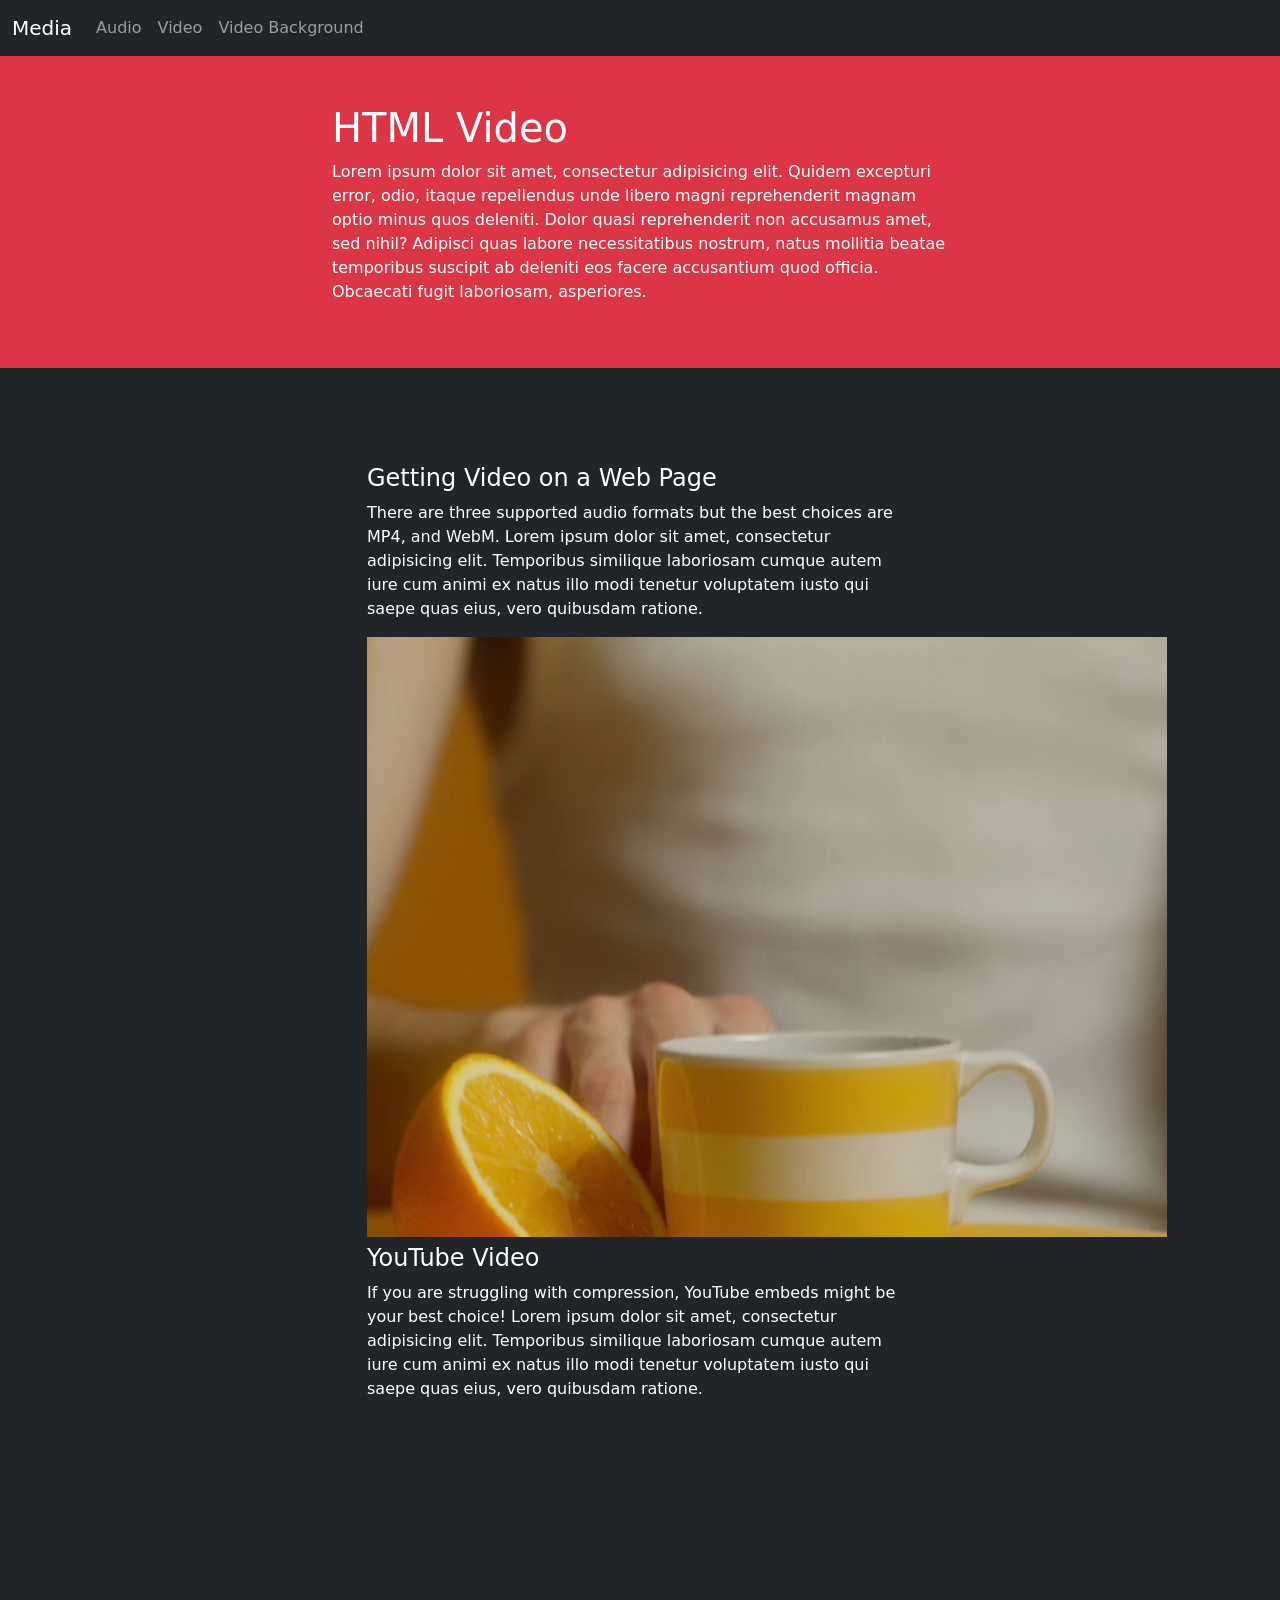
<file: RTF_Audio_VideoLab/RTF_Audio_VideoLab/mediaWebPages/video.html>
<!doctype html>
<html>

<head>
	<meta charset="UTF-8">
	<title>Video</title>


	<meta name="viewport" content="width=device-width, initial-scale=1">

	<meta name="viewport" content="width=device-width, initial-scale=1">

	<!-- Latest compiled and minified CSS -->
	<link href="https://cdn.jsdelivr.net/npm/bootstrap@5.3.3/dist/css/bootstrap.min.css" rel="stylesheet">

	<!--our css-->
	<link href="css/site.css" rel="stylesheet" type="text/css">

	<!-- Latest compiled JavaScript -->
	<script src="https://cdn.jsdelivr.net/npm/bootstrap@5.3.3/dist/js/bootstrap.bundle.min.js"></script>

</head>

<body>


	<!----------collapsing navbar right from w3schools--------------------------------------->

	<nav class="navbar navbar-expand-sm bg-dark navbar-dark">
		<div class="container-fluid">
			<a class="navbar-brand" href="#">Media</a>
			<button class="navbar-toggler" type="button" data-bs-toggle="collapse" data-bs-target="#collapsibleNavbar">
				<span class="navbar-toggler-icon"></span>
			</button>
			<div class="collapse navbar-collapse" id="collapsibleNavbar">
				<ul class="navbar-nav">
					<li class="nav-item">
						<a class="nav-link" href="index.html">Audio</a>
					</li>
					<li class="nav-item">
						<a class="nav-link" href="video.html">Video</a>
					</li>
					<li class="nav-item">
						<a class="nav-link" href="videoBackground.html">Video Background</a>
					</li>
				</ul>
			</div>
		</div>
	</nav>

	<!---------------------------------------Header--------------------------------------->
	<header>
		<div class="container-fluid bg-danger text-white">

			<div class="row py-5 vh-50">

				<!----------------------------------hero text--------------------------------->
				<div class="col-lg-6 m-auto">

					<h1>HTML Video</h1>
					<p>Lorem ipsum dolor sit amet, consectetur adipisicing elit. Quidem excepturi error, odio, itaque
						repellendus unde libero magni reprehenderit magnam optio minus quos deleniti. Dolor quasi
						reprehenderit non accusamus amet, sed nihil? Adipisci quas labore necessitatibus nostrum, natus
						mollitia beatae temporibus suscipit ab deleniti eos facere accusantium quod officia. Obcaecati
						fugit
						laboriosam, asperiores.</p>
				</div>

			</div>
		</div>
	</header>

	<!-----------------------------------Video Section------------------------------------->
	<section id="content" class="bg-dark text-white py-5">
		<div class="container">
			<div class="row my-5">
				<div class="col-sm-6 mx-auto">

					<h4>Getting Video on a Web Page</h4>

					<p>There are three supported audio formats but the best choices are MP4, and WebM. Lorem ipsum dolor
						sit amet, consectetur adipisicing elit. Temporibus similique laboriosam cumque autem iure cum
						animi ex natus illo modi tenetur voluptatem iusto qui saepe quas eius, vero quibusdam ratione.
					</p>

					<!-----------------------------Put your Video file here--------------->

					<video width="800" height="600" autoplay muted>
						<source src="assets/leemons.mp4" type="video/mp4">
						<source src="assets/leemons.webm" type="video/webm">
						Your browser does not support the video tag.
					</video>

					<!------------------------------YouTube Videos----------------------->
					<h4>YouTube Video</h4>

					<p>If you are struggling with compression, YouTube embeds might be your best choice! Lorem ipsum
						dolor sit amet, consectetur adipisicing elit. Temporibus similique laboriosam cumque autem iure
						cum animi ex natus illo modi tenetur voluptatem iusto qui saepe quas eius, vero quibusdam
						ratione.</p>

					<!-----------------------------Put your YouTube Embed code here--------------->

					<iframe width="800" height="600" src="https://www.youtube.com/embed/tgbNymZ7vqY?autoplay=1&mute=1">
					</iframe>



				</div>

			</div>
		</div>
	</section>
</body>

</html>
</file>
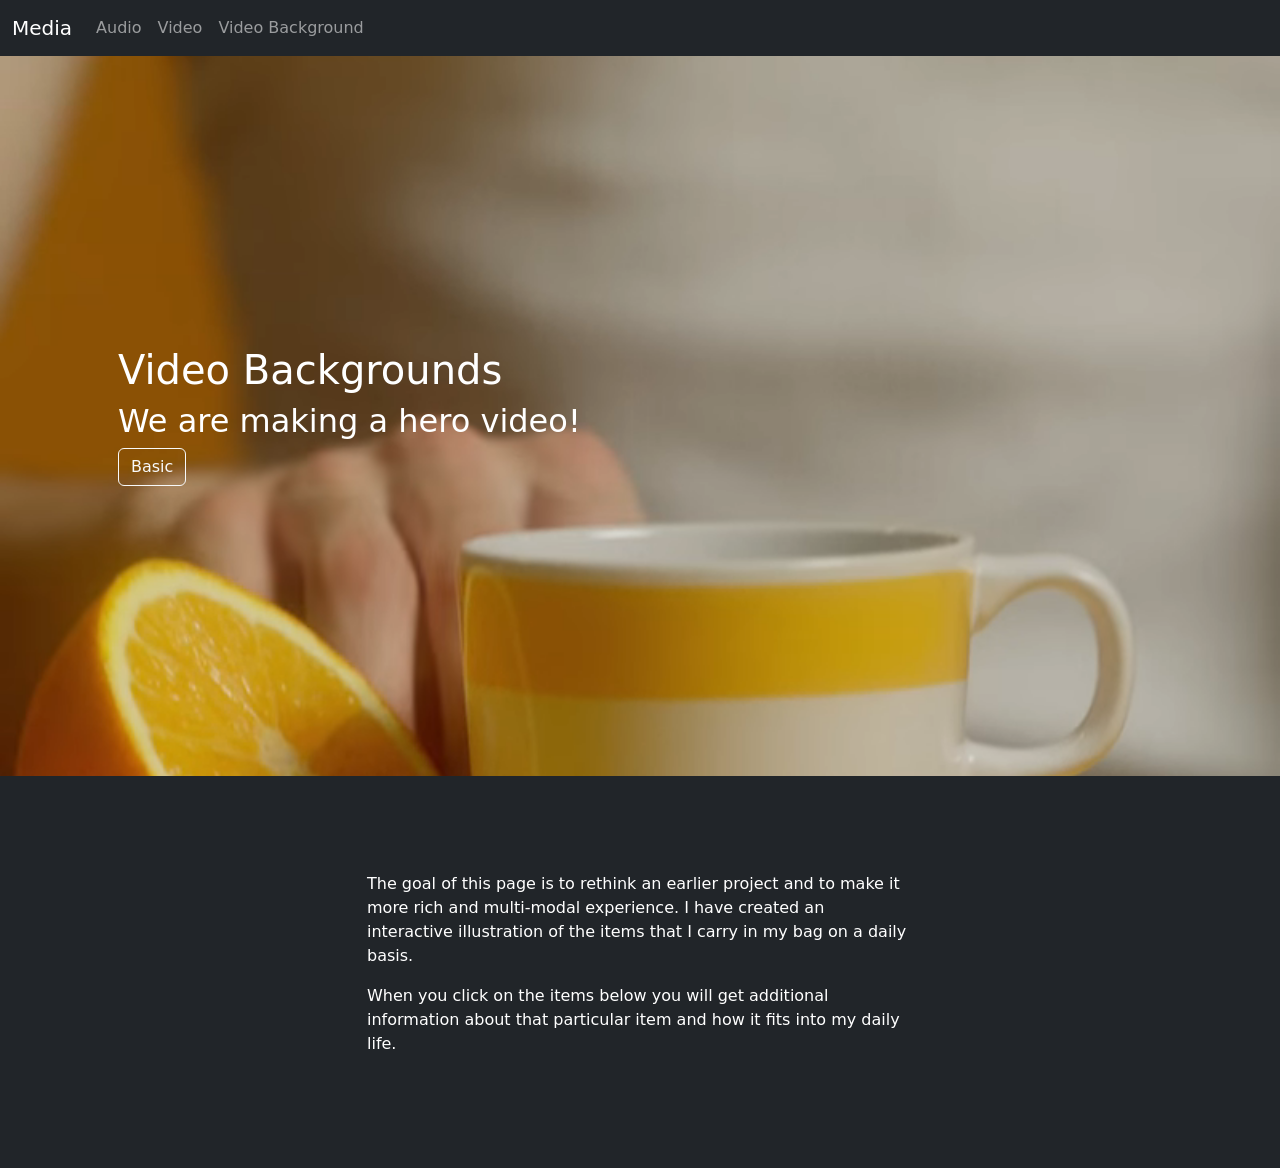
<file: RTF_Audio_VideoLab/RTF_Audio_VideoLab/mediaWebPages/videoBackground.html>
<!doctype html>
<html>

<head>
	<meta charset="UTF-8">
	<title>Background Video</title>

	<meta name="viewport" content="width=device-width, initial-scale=1">

	<meta name="viewport" content="width=device-width, initial-scale=1">

	<!-- Latest compiled and minified CSS -->
	<link href="https://cdn.jsdelivr.net/npm/bootstrap@5.3.3/dist/css/bootstrap.min.css" rel="stylesheet">

	<!--our css-->
	<link href="css/site.css" rel="stylesheet" type="text/css">

	<!-- Latest compiled JavaScript -->
	<script src="https://cdn.jsdelivr.net/npm/bootstrap@5.3.3/dist/js/bootstrap.bundle.min.js"></script>


</head>

<body>

	<!----------collapsing navbar right from w3schools--------------------------------------->

	<nav class="navbar navbar-expand-sm bg-dark navbar-dark">
		<div class="container-fluid">
			<a class="navbar-brand" href="#">Media</a>
			<button class="navbar-toggler" type="button" data-bs-toggle="collapse" data-bs-target="#collapsibleNavbar">
				<span class="navbar-toggler-icon"></span>
			</button>
			<div class="collapse navbar-collapse" id="collapsibleNavbar">
				<ul class="navbar-nav">
					<li class="nav-item">
						<a class="nav-link" href="index.html">Audio</a>
					</li>
					<li class="nav-item">
						<a class="nav-link" href="video.html">Video</a>
					</li>
					<li class="nav-item">
						<a class="nav-link" href="videoBackground.html">Video Background</a>
					</li>
				</ul>
			</div>
		</div>
	</nav>


	<!---------------------------------------Header--------------------------------------->

	<!-- ======= Hero Section ======= -->
	<!-- <header class="p-0 d-flex justify-content-center align-items-center">
		<video class="w-100" autoplay muted loop>
			<source src="assets/backLemon.mp4" type="video/mp4">
		</video>
		<div class="container position-absolute p-5">
			<h1 class="text-white">
				Welcome to Day
			</h1>
			<h2 class="text-white">We are team of talented designers making websites with Bootstrap</h2>
			<a href="#about" class="btn-get-started">
				<i class="bi bi-arrow-left"></i> Get Started
			</a>
		</div>
	</header> -->
	<!-- End Hero -->
	<!-- ======= Hero Section ======= -->
	<header class="p-0 d-flex justify-content-center align-items-center">
		<!------------------- video goes here -------------------------->
		<video autoplay muted loop playsinline>
			<source src="assets/leemons.webm" type="video/webm">
			<source src="assets/leemons.mp4" type="video/mp4">
			Your browser does not support the video tag.
		</video>


		<div class="container p-5 position-absolute">
			<h1 class="text-white">
				Video Backgrounds
			</h1>
			<h2 class="text-white">We are making a hero video!</h2>
			<button type="button" class="btn btn-outline-light btn-block">Basic</button>
		</div>
	</header><!-- End Hero -->

	<section id="content" class="bg-dark text-white py-5">
		<div class="container">
			<div class="row my-5">
				<div class="col-sm-6 mx-auto">

					<p>The goal of this page is to rethink an earlier project and to make it more rich and multi-modal
						experience. I have created an interactive illustration of the items that I carry in my bag on a
						daily basis.</p>

					<p>When you click on the items below you will get additional information about that particular item
						and how it fits into my daily life.</p>

				</div>

			</div>
		</div>
	</section>
</body>

</html>
</file>
<file: RTF_Audio_VideoLab/RTF_Audio_VideoLab/mediaWebPages/css/site.css>
header video{
    width: 100%;
    z-index: -1;
}
header{
    max-height: 80vh;
}
</file>
